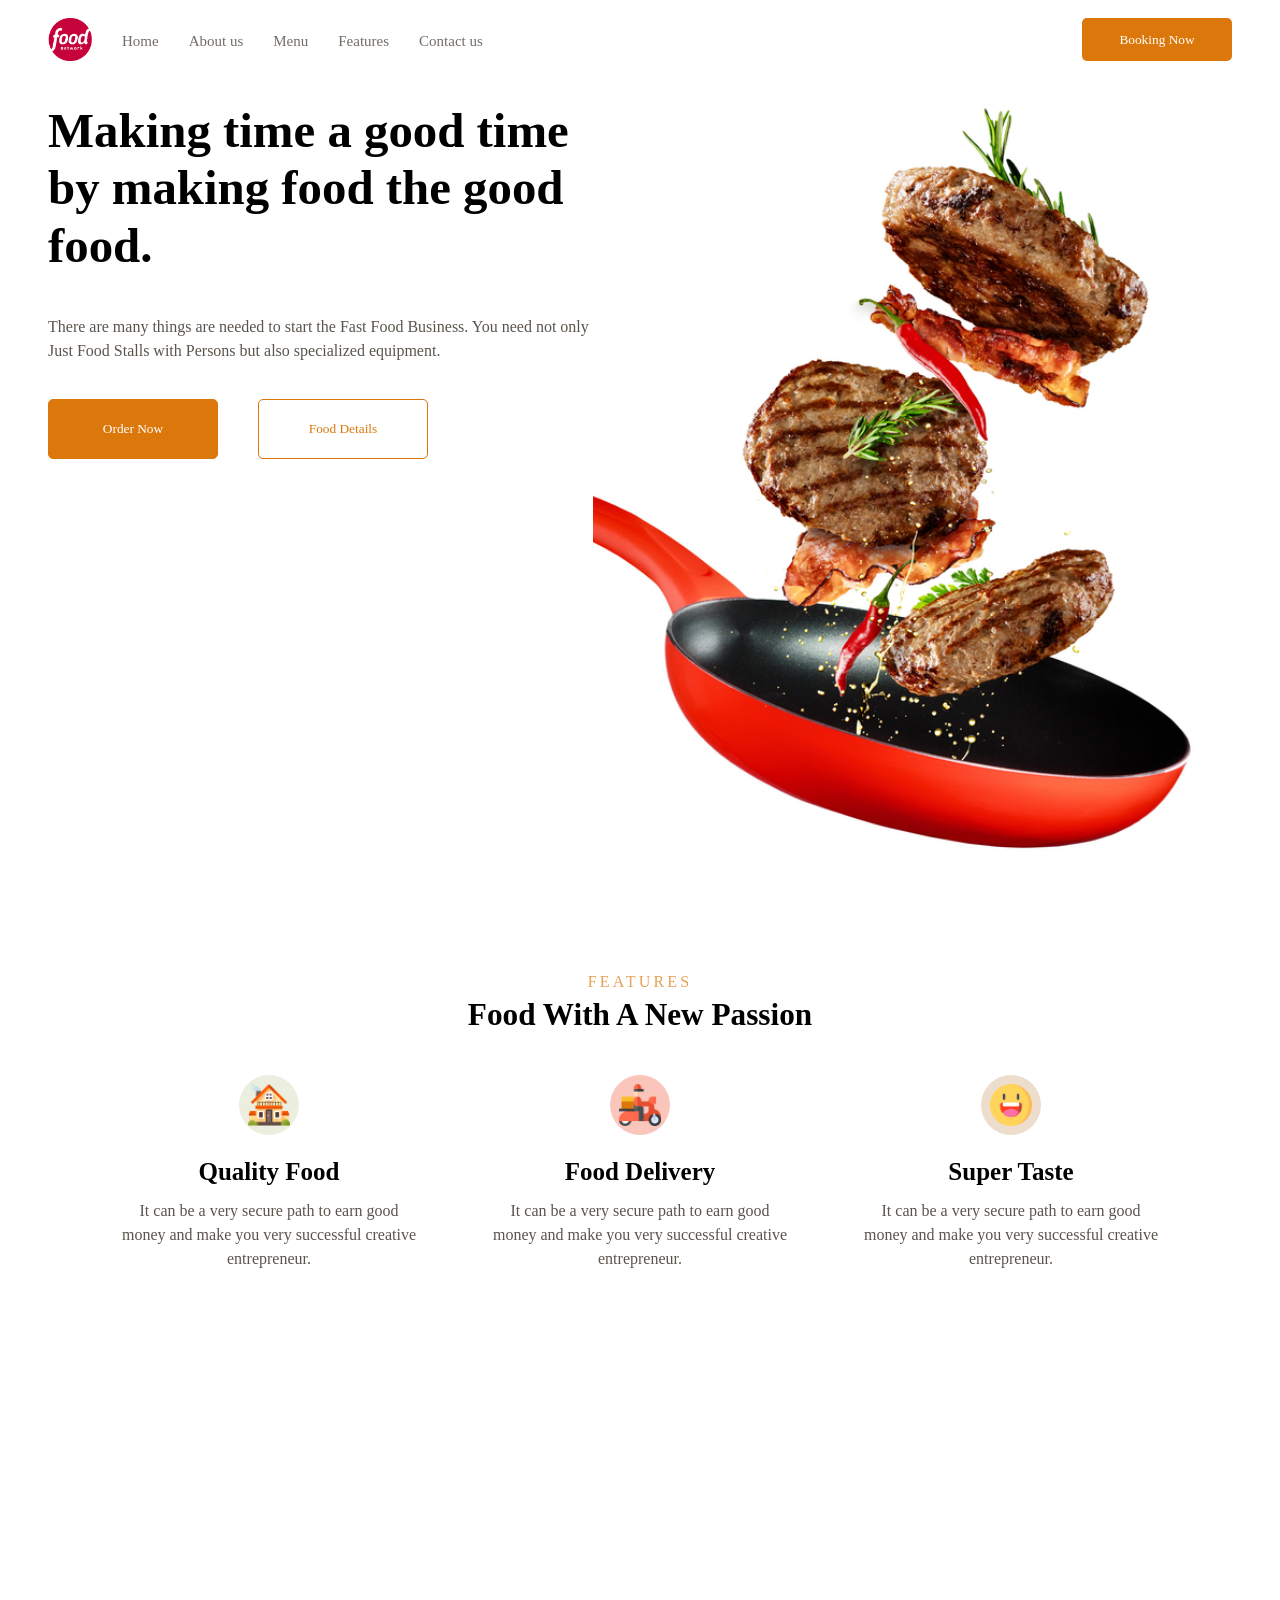
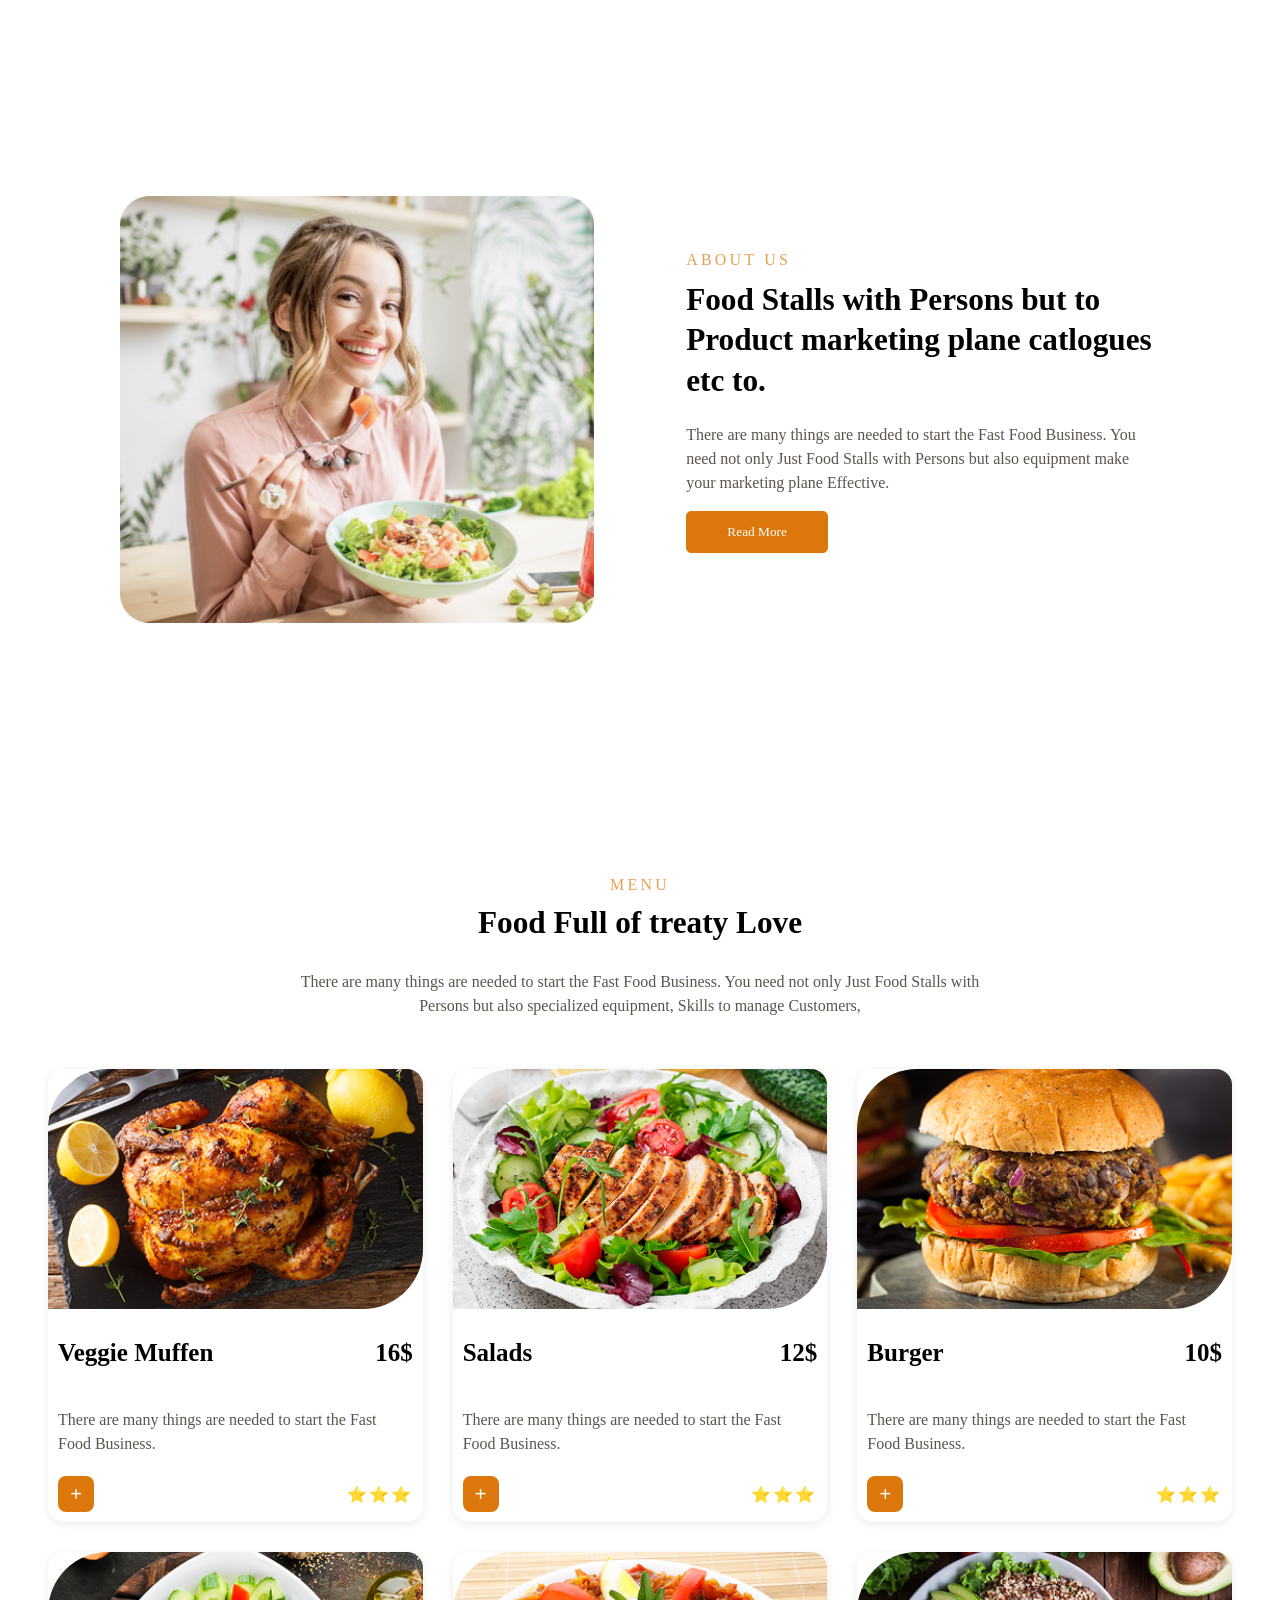
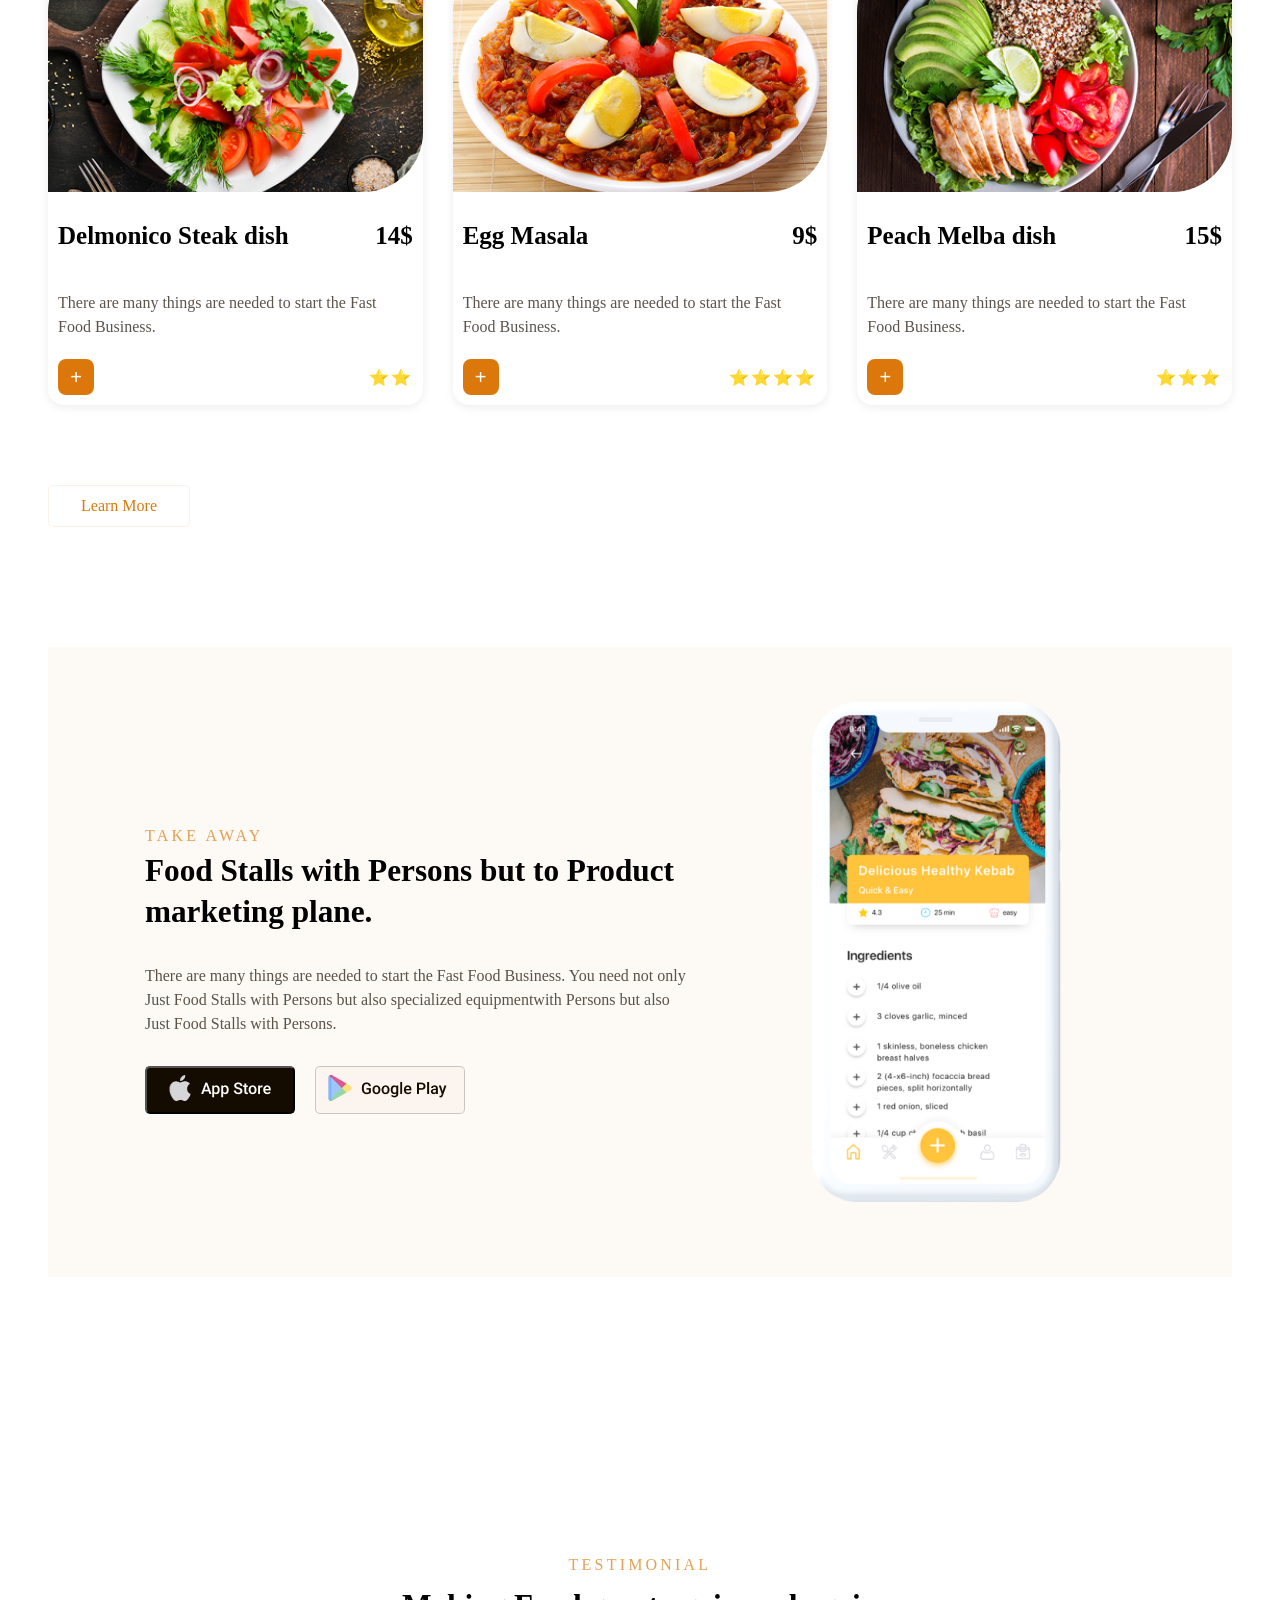
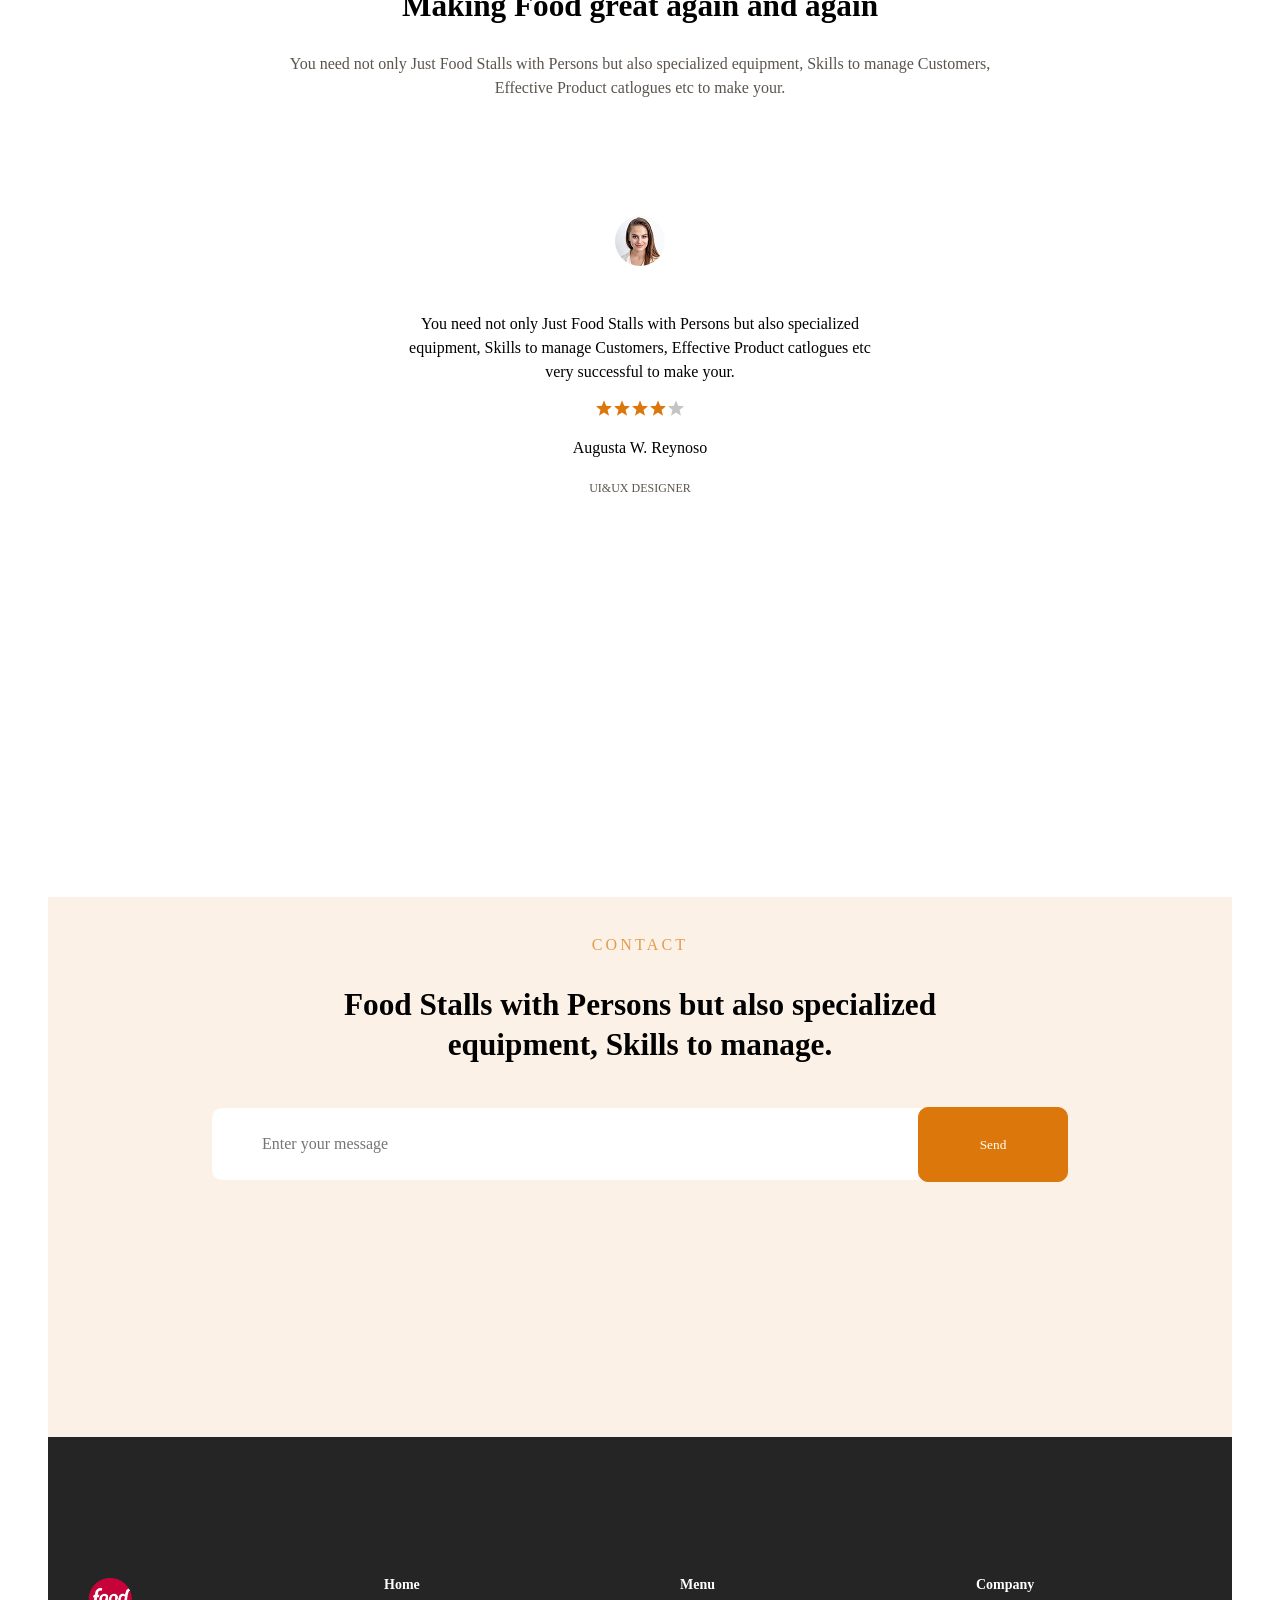
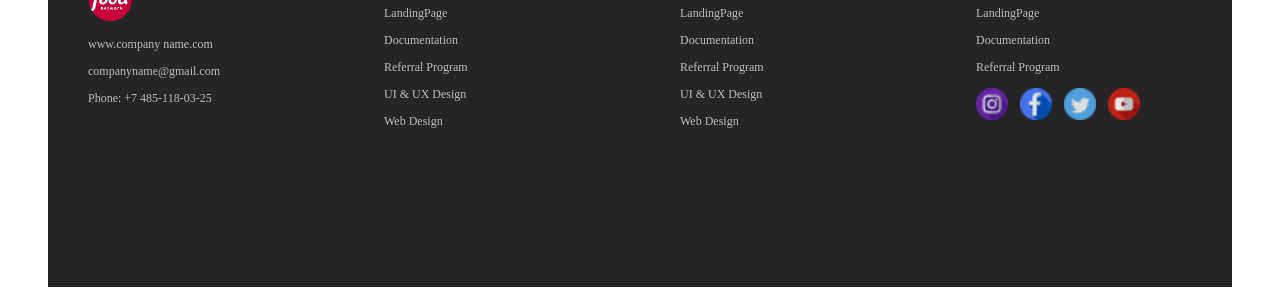
<file: index.html>
<!DOCTYPE html>
<html lang="en">
<head>
    <meta charset="UTF-8">
    <meta name="viewport" content="width=device-width, initial-scale=1.0">
    <title>Food landing page</title>
    <link href="style.css" rel="stylesheet" />
</head>
<body>
    <div id="container_div">
        <!--HEADER-->
        <header class="header"> 
                <img src="./images/foodlogo.png" alt="food network logo" width="44px" height="43px"/>   
                <nav class="header_tabs">

                    <a href="#home" class="header_link">Home</a>
                    <a href="#about" class="header_link">About us</a>
                    <a href="#menu" class="header_link">Menu</a>
                    <a href="#features"  class="header_link">Features</a>
                    <a href="#contact" class="header_link">Contact us</a>
                </nav>
                <button class="bookingbtn">Booking Now</button>
        </header>

        <!--MAIN CONTENT-->
        <main>
            <!--HERO-->
            <section id="home">
                <div class="home_texts">
                    <h1 class="home_main_text">Making time a good time by making food the good food.</h1>
                    <p class="home_sub_text">There are many things are needed to start the Fast Food Business. You need not only Just Food Stalls with Persons but also specialized equipment.</p>
                    
                    <div class="home_buttons">
                        <button class="order_nowbtn">Order Now</button> <button class="food_detailsbtn">Food Details</button>
                    </div>
                </div>

                <div class="home_image"></div>

            </section>

            <!--FEATURES-->

        <section id="features">
            <h2 class="features_text">Features</h2>
            <p class="features_subtext">Food with a New Passion</p>
            
            <div class="features_description">
                <article class="quality">
                    <div class="quality_image"><img src="./images/quality food.png" alt="house image"/></div>
                    <h3 class="features_headertext">Quality Food</h3>
                    <p class="features_headersubtext">It can be a very secure path to earn good money and make you very successful creative entrepreneur.</p>

                </article>
                <article class="delivery">
                    <div class="delivery_image"><img src="./images/food delivery.png" alt="delivery rider" /></div>
                    <h3 class="features_headertext">Food Delivery</h3>
                    <p class="features_headersubtext">It can be a very secure path to earn good money and make you very successful creative entrepreneur.</p>

                </article>
                <article class="taste">
                    <div class="taste_image"><img src="./images/taste.png" alt="smiley face"/></div>
                    <h3 class="features_headertext">Super Taste</h3>
                    <p class="features_headersubtext">It can be a very secure path to earn good money and make you very successful creative entrepreneur.</p>

                </article>
            </div>

        </section>

            <!--ABOUT-->
        <section id="about">
            <div class="about_image"> </div>
            <div class="about_text">
                <h2 class="aboutus">About Us</h2>
                <p class="aboutus_header">Food Stalls with Persons but to Product marketing plane catlogues etc to. </p>
                <p class="aboutus_subtext">There are many things are needed to start the Fast Food Business. You need not only Just Food Stalls with Persons but also equipment make your marketing plane Effective.</p>

                <button class="readmore_btn">Read More</button>

            </div>
        </section>

            <!--MENU-->
       <section id="menu">
            <div class="menu_texts">
                <h2 class="menu">Menu</h2>
                <p class="menu_header">Food Full of treaty Love</p>
                <p class="menu_subtext">There are many things are needed to start the Fast Food Business. You need not only Just Food Stalls with Persons but also specialized equipment, Skills to manage Customers, </p>
            </div>

            <div class="menu_grid">

                <!--MENU CARD-->

               <article class="card">
                    <img src="./images/veggie muffen.png" alt="veggie muffen"/>
                    <div class="card-body">
                        <header class="card-header">
                            <h3>Veggie Muffen</h3>
                            <span class="price">16$</span>
                        </header>
                        <p>There are many things are needed to start the Fast Food Business.</p>
                        <footer class="card-footer">
                            <button>+</button>
                            <div class="stars">⭐⭐⭐</div>
                        </footer>
                    </div>
                </article>
            



                <article class="card">
                    <img src="./images/salads.png" alt="Burger"/>
                    <div class="card-body">
                        <header class="card-header">
                            <h3>Salads</h3>
                            <span class="price">12$</span>
                        </header>
                        <p>There are many things are needed to start the Fast Food Business.</p>
                        <footer class="card-footer">
                            <button>+</button>
                            <div class="stars">⭐⭐⭐</div>
                        </footer>
                    </div>
                </article>


                <article class="card">
                    <img src="./images/burger.png" alt="Burger"/>
                    <div class="card-body">
                        <header class="card-header">
                            <h3>Burger</h3>
                            <span class="price">10$</span>
                        </header>
                        <p>There are many things are needed to start the Fast Food Business.</p>
                        <footer class="card-footer">
                            <button>+</button>
                            <div class="stars">⭐⭐⭐</div>
                        </footer>
                    </div>
                </article>

                <article class="card">
                    <img src="./images/steak dish.png" alt="Delmonico Steak dish"/>
                    <div class="card-body">
                        <header class="card-header">
                            <h3>Delmonico Steak dish</h3>
                            <span class="price">14$</span>
                        </header>
                        <p>There are many things are needed to start the Fast Food Business.</p>
                        <footer class="card-footer">
                            <button>+</button>
                            <div class="stars">⭐⭐</div>
                        </footer>
                    </div>
                </article>

                <article class="card">
                    <img src="./images/egg malasa.png" alt="Egg Masala"/>
                    <div class="card-body">
                        <header class="card-header">
                            <h3>Egg Masala</h3>
                            <span class="price">9$</span>
                        </header>
                        <p>There are many things are needed to start the Fast Food Business.</p>
                        <footer class="card-footer">
                            <button>+</button>
                            <div class="stars">⭐⭐⭐⭐</div>
                        </footer>
                    </div>
                </article>

                <article class="card">
                    <img src="./images/melba dish.png" alt="Peach Melba dish"/>
                    <div class="card-body">
                        <header class="card-header">
                            <h3>Peach Melba dish</h3>
                            <span class="price">15$</span>
                        </header>
                        <p>There are many things are needed to start the Fast Food Business.</p>
                        <footer class="card-footer">
                            <button>+</button>
                            <div class="stars">⭐⭐⭐</div>
                        </footer>
                    </div>
                </article>

                <button class="learn-more">Learn More</button>
            </div>
        </section>

        <!--TAKEAWAY-->

        <section id="takeaway">
            <div class="takeaway_texts">
                <h2 class="takeaway">take away</h2>
                <p class="takeaway_header">Food Stalls with Persons but to Product marketing plane. </p>
                <p class="takeaway_subtext">There are many things are needed to start the Fast Food Business. You need not only Just Food Stalls with Persons but also specialized equipmentwith Persons but also  Just Food Stalls with Persons.</p>

                <div class="takeaway_buttons">
                    <button class="applebtn"> <img src="./images/applestore.png"/> </button> 
                    <button class="googlebtn"> <img src="./images/googleplaystore.png"/> </button>

                </div>
            </div>
            <div class="takeaway_img"></div>
        </section>


        <!--TESTIMONIAL-->

        <section id="testimonial">
            <div class="testimonial_texts">
                <h2 class="testimonial">testimonial</h2>
                <p class="testimonial_header">Making Food great again and again</p>
                <p class="testimonial_subtext">You need not only Just Food Stalls with Persons but also specialized equipment, Skills to manage Customers, Effective Product catlogues etc to make your.</p>

            </div>
            
                <article class="rating">
                   <div class=profile_pic> <img src="./images/woman.png"></div>

                   <div class="rating_texts">
                    <p>You need not only Just Food Stalls with Persons but also specialized equipment, Skills to manage Customers, Effective Product catlogues etc very successful to make your.</p>
                    <img src="./images/stars.png">
                    <p>Augusta W. Reynoso</p>
                    <p style="font-size: 12px; color:rgb(21, 12, 1, 0.7);">UI&UX DESIGNER</p>
                   </div>
                </article>



        </section>

        <!--CONTACT-->

        <section id="contact">
            <div class="contact_texts">
                <h2 class="contact">Contact</h2>
                <p class="contact_header">Food Stalls with Persons but also specialized equipment, Skills to manage.</p>
            </div>

            <div class="searchbar_div">
                <label for="message"></label>
                <input class="searchbar" type="text" name="message" placeholder="Enter your message">
                <button class="sendbtn">Send</button>
            </div>

        </section>

        <!--FOOTEER-->

        <footer id="ending">
            <div>
                <ul>
                    <li><img src="./images/foodlogo.png"  alt="food network logo" width="44px" height="43px"></li>
                    <li>www.company name.com</li>
                    <li>companyname@gmail.com</li>
                    <li>Phone: +7 485-118-03-25</li>
                </ul>
            </div>

            <div>
                
                <ul>
                    <li class="header">Home</li>
                    <li>LandingPage</li>
                    <li>Documentation</li>
                    <li>Referral Program</li>
                    <li>UI & UX Design</li>
                    <li>Web Design</li>
                </ul>
            </div>

            <div>
                
                <ul>
                    <li class="header">Menu</li>
                    <li>LandingPage</li>
                    <li>Documentation</li>
                    <li>Referral Program</li>
                    <li>UI & UX Design</li>
                    <li>Web Design</li>
                </ul>
            </div>

            <div>
                <ul>
                    <li class="header">Company</li>
                    <li>LandingPage</li>
                    <li>Documentation</li>
                    <li>Referral Program</li>
                    <li class="social-icons">
                        <img src="./images/instagram.png" alt="Instagram" width="32px" height="32px">
                        <img src="./images/facebook.png" alt="Facebook" width="32px" height="32px">
                        <img src="./images/twitter.png" alt="Twitter" width="32px" height="32px">
                        <img src="./images/youtube.png" alt="YouTube" width="32px" height="32px">
                    </li>
                </ul>
            </div>

        </footer>

    </div>
</body>

</html>
</file>
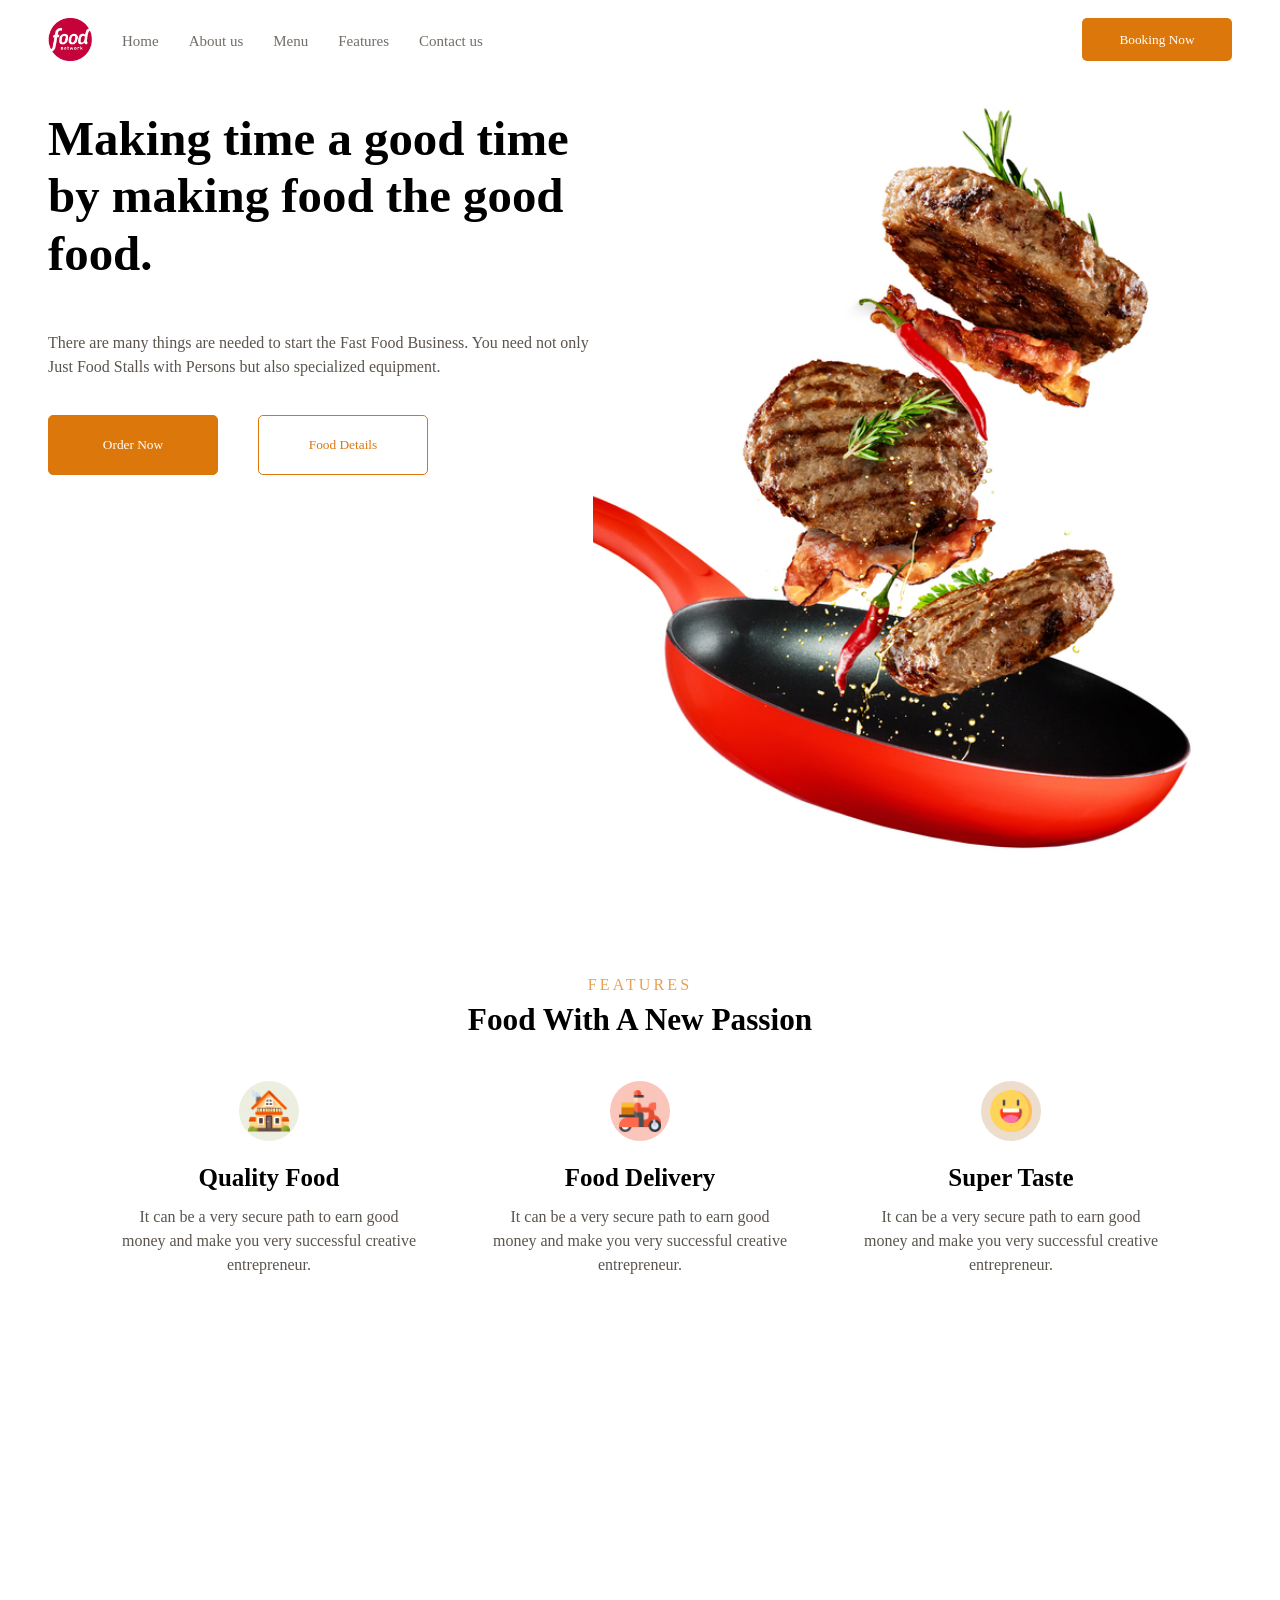
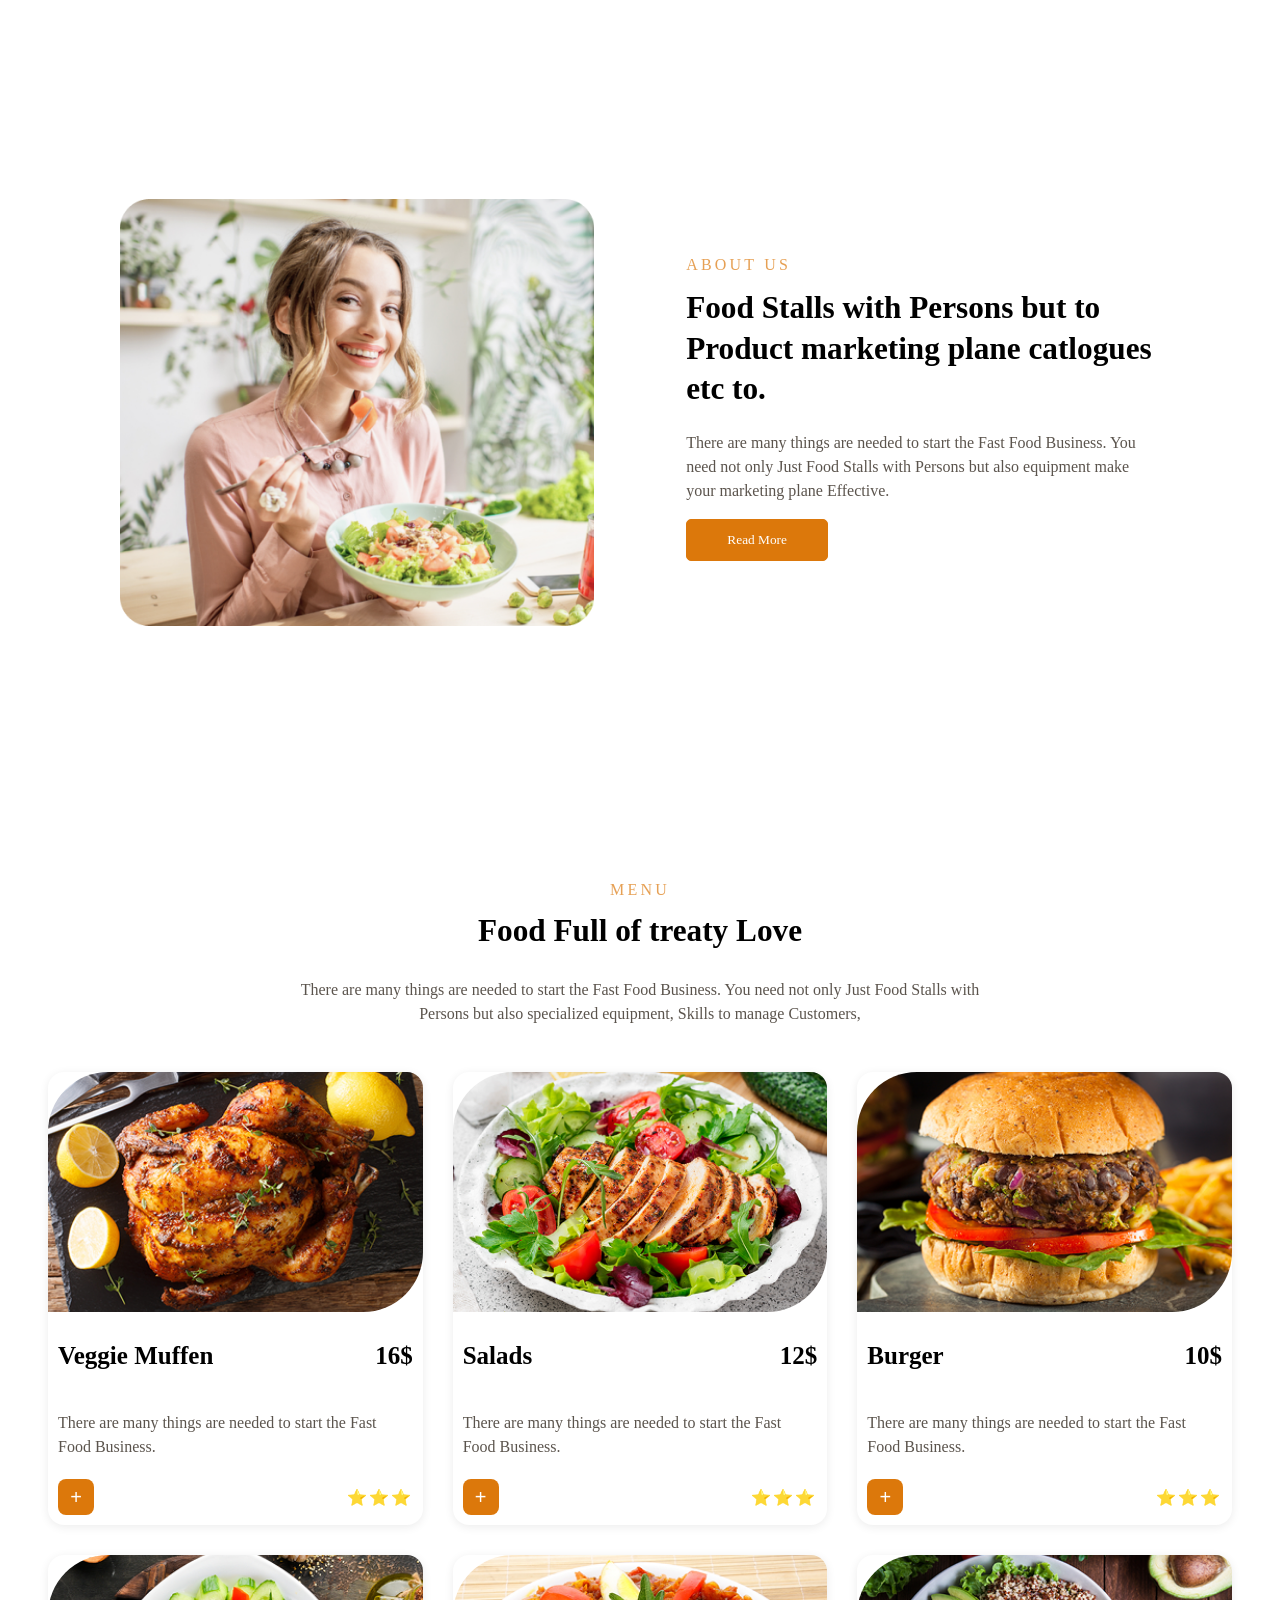
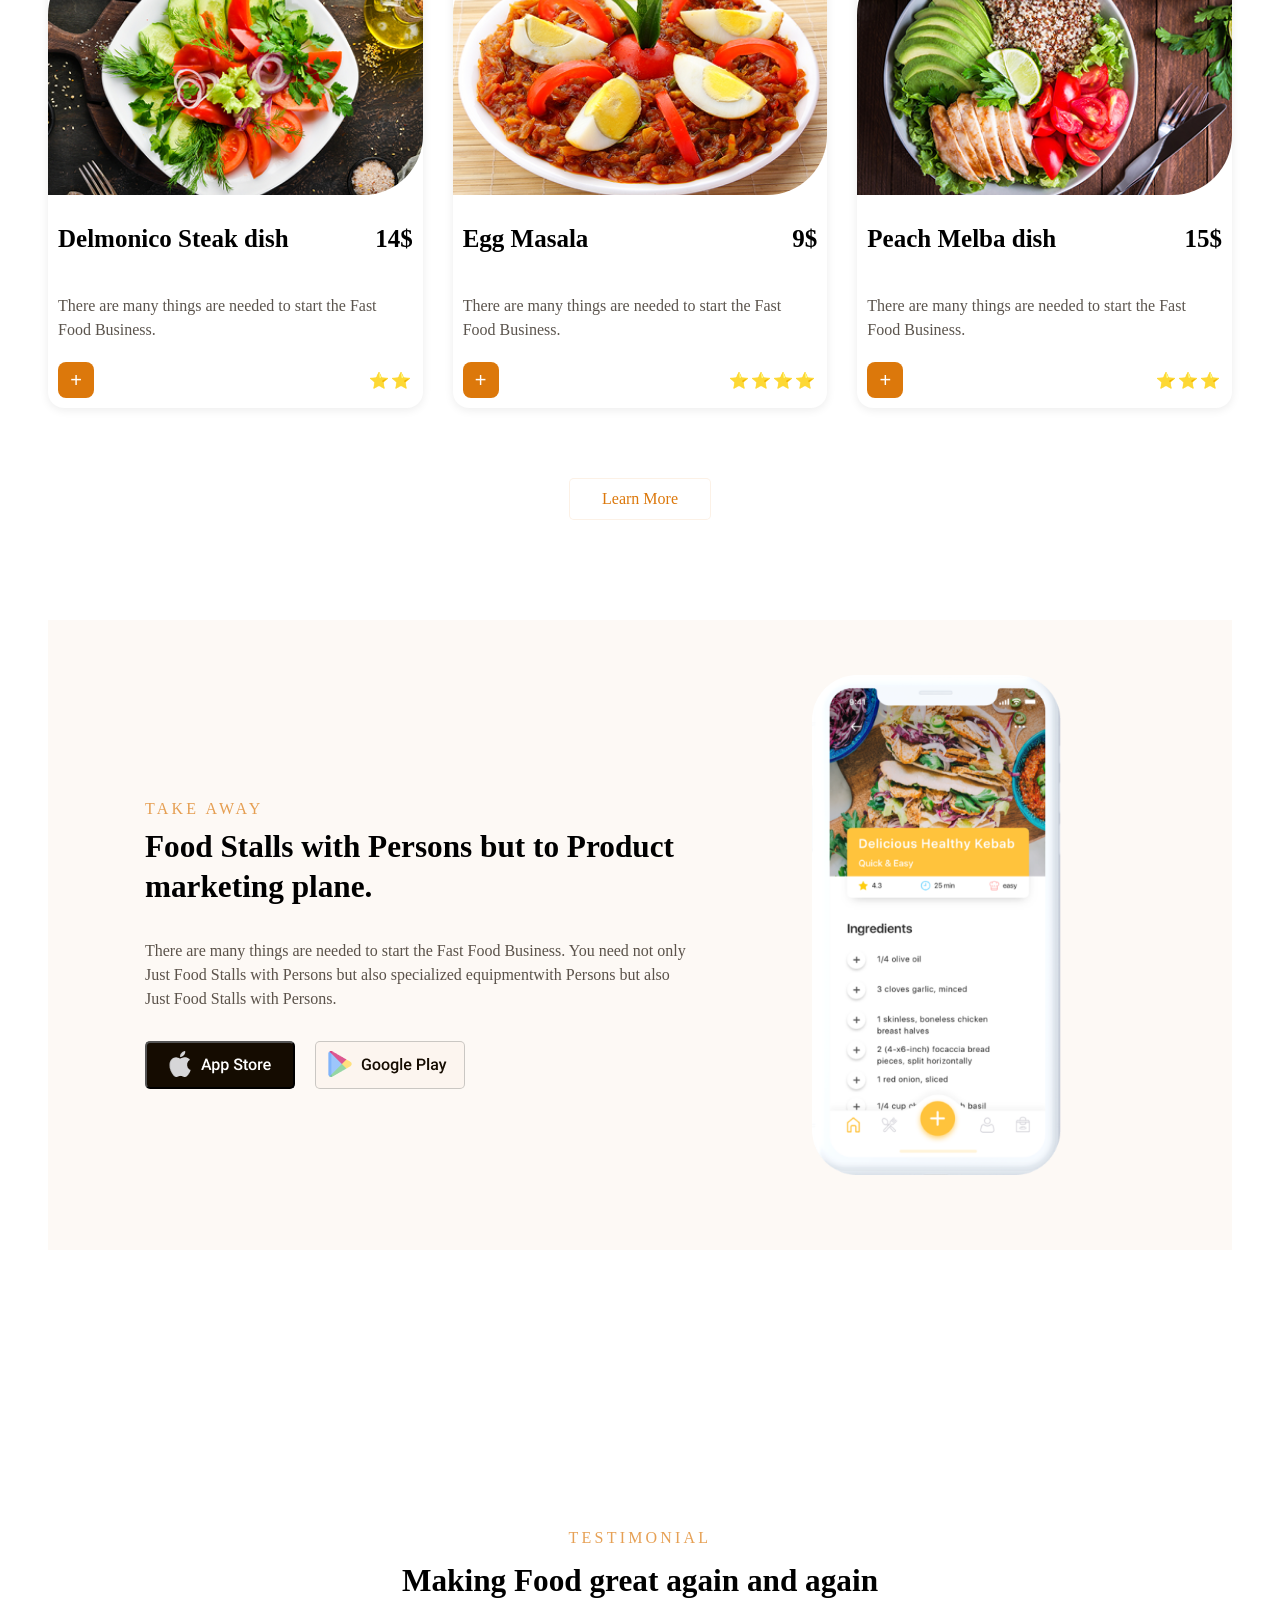
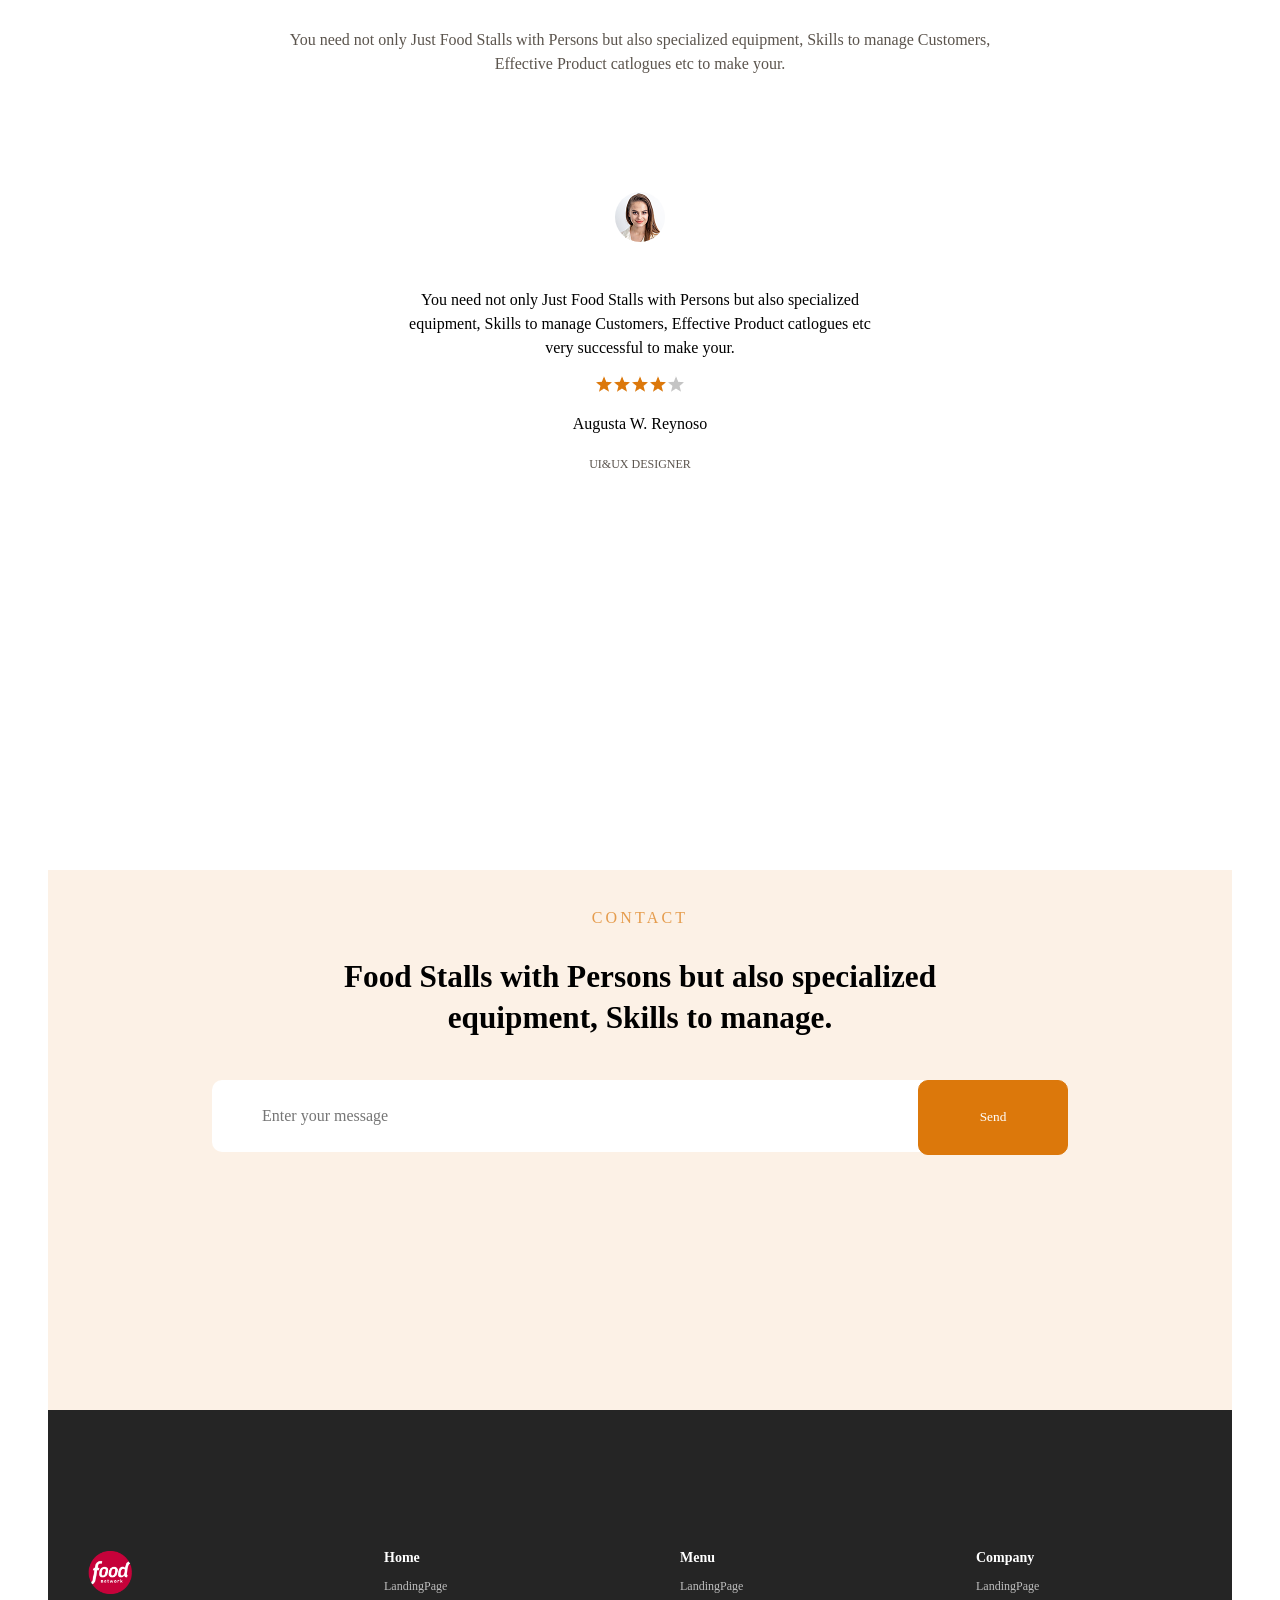
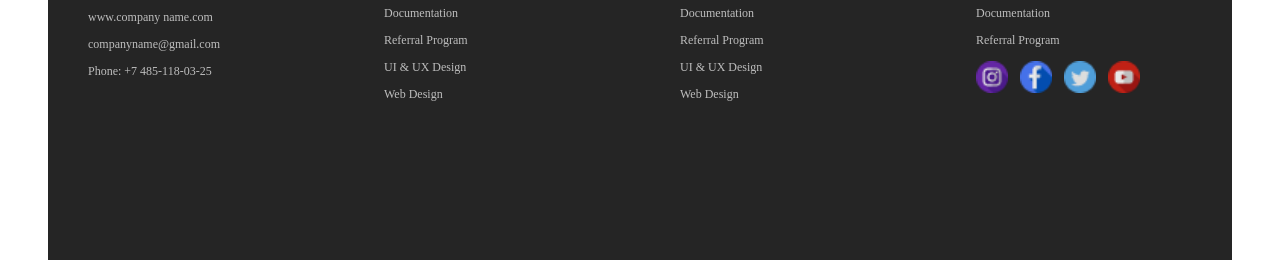
<file: foodlandingpage.html>
<!DOCTYPE html>
<html lang="en">
<head>
    <meta charset="UTF-8">
    <meta name="viewport" content="width=device-width, initial-scale=1.0">
    <title>Food landing page</title>
    <link href="style.css" rel="stylesheet" />
</head>
<body>
    <div id="container_div">
        <div class="header"> 
            <img src="./images/foodlogo.png" alt="food network logo" width="44px" height="43px"/>   
            <div class="header_tabs">

            <a href="#home" class="header_link">Home</a>
            <a href="#about" class="header_link">About us</a>
            <a href="#menu" class="header_link">Menu</a>
            <a href="#features"  class="header_link">Features</a>
            <a href="#contact" class="header_link">Contact us</a>
            </div>
            <button class="bookingbtn">Booking Now</button>
        
        </div>

        <div id="home">
            <div class="home_texts">
                <p class="home_main_text">Making time a good time by making food the good food.</p>
                <p class="home_sub_text">There are many things are needed to start the Fast Food Business. You need not only Just Food Stalls with Persons but also specialized equipment.</p>
                
                <div class="home_buttons">
                    <button class="order_nowbtn">Order Now</button> <button class="food_detailsbtn">Food Details</button>
                </div>

            </div>
            <div class="home_image"></div>

        </div>

        <div id="features">
            <p class="features_text">Features</p>
            <p class="features_subtext">Food with a New Passion</p>
            
            <div class="features_description">
                <div class="quality">
                    <div class="quality_image"><img src="./images/quality food.png" alt="house image"/></div>
                    <p class="features_headertext">Quality Food</p>
                    <p class="features_headersubtext">It can be a very secure path to earn good money and make you very successful creative entrepreneur.</p>

                </div>
                <div class="delivery">
                    <div class="delivery_image"><img src="./images/food delivery.png" alt="delivery rider" /></div>
                    <p class="features_headertext">Food Delivery</p>
                    <p class="features_headersubtext">It can be a very secure path to earn good money and make you very successful creative entrepreneur.</p>

                </div>
                <div class="taste">
                    <div class="taste_image"><img src="./images/taste.png" alt="smiley face"/></div>
                    <p class="features_headertext">Super Taste</p>
                    <p class="features_headersubtext">It can be a very secure path to earn good money and make you very successful creative entrepreneur.</p>

                </div>
            </div>

        </div>

        <div id="about">
            <div class="about_image"> </div>
            <div class="about_text">
                <p class="aboutus">About Us</p>
                <p class="aboutus_header">Food Stalls with Persons but to Product marketing plane catlogues etc to. </p>
                <p class="aboutus_subtext">There are many things are needed to start the Fast Food Business. You need not only Just Food Stalls with Persons but also equipment make your marketing plane Effective.</p>

                <button class="readmore_btn">Read More</button>

            </div>
        </div>

       <div id="menu">
            <div class="menu_texts">
                <p class="menu">Menu</p>
                <p class="menu_header">Food Full of treaty Love</p>
                <p class="menu_subtext">There are many things are needed to start the Fast Food Business. You need not only Just Food Stalls with Persons but also specialized equipment, Skills to manage Customers, </p>
            </div>

            <div class="menu_grid">
               <div class="card">
                <img src="./images/veggie muffen.png" alt="veggie muffen"/>
                <div class="card-body">
                    <div class="card-header">
                        <h3>Veggie Muffen</h3>
                        <span class="price">16$</span>
                    </div>
                    <p>There are many things are needed to start the Fast Food Business.</p>
                    <div class="card-footer">
                        <button>+</button>
                        <div class="stars">⭐⭐⭐</div>
                    </div>
                </div>
            </div>



            <div class="card">
                <img src="./images/salads.png" alt="Burger"/>
                <div class="card-body">
                    <div class="card-header">
                        <h3>Salads</h3>
                        <span class="price">12$</span>
                    </div>
                    <p>There are many things are needed to start the Fast Food Business.</p>
                    <div class="card-footer">
                        <button>+</button>
                        <div class="stars">⭐⭐⭐</div>
                    </div>
                </div>
            </div>


                <div class="card">
                <img src="./images/burger.png" alt="Burger"/>
                <div class="card-body">
                    <div class="card-header">
                        <h3>Burger</h3>
                        <span class="price">10$</span>
                    </div>
                    <p>There are many things are needed to start the Fast Food Business.</p>
                    <div class="card-footer">
                        <button>+</button>
                        <div class="stars">⭐⭐⭐</div>
                    </div>
                </div>
            </div>

            <div class="card">
                <img src="./images/steak dish.png" alt="Delmonico Steak dish"/>
                <div class="card-body">
                    <div class="card-header">
                        <h3>Delmonico Steak dish</h3>
                        <span class="price">14$</span>
                    </div>
                    <p>There are many things are needed to start the Fast Food Business.</p>
                    <div class="card-footer">
                        <button>+</button>
                        <div class="stars">⭐⭐</div>
                    </div>
                </div>
            </div>

            <div class="card">
                <img src="./images/egg malasa.png" alt="Egg Masala"/>
                <div class="card-body">
                    <div class="card-header">
                        <h3>Egg Masala</h3>
                        <span class="price">9$</span>
                    </div>
                    <p>There are many things are needed to start the Fast Food Business.</p>
                    <div class="card-footer">
                        <button>+</button>
                        <div class="stars">⭐⭐⭐⭐</div>
                    </div>
                </div>
            </div>

            <div class="card">
                <img src="./images/melba dish.png" alt="Peach Melba dish"/>
                <div class="card-body">
                    <div class="card-header">
                        <h3>Peach Melba dish</h3>
                        <span class="price">15$</span>
                    </div>
                    <p>There are many things are needed to start the Fast Food Business.</p>
                    <div class="card-footer">
                        <button>+</button>
                        <div class="stars">⭐⭐⭐</div>
                    </div>
                </div>
            </div>
        </div>

            <button class="learn-more">Learn More</button>

        

    </div>

        <div id="takeaway">
            <div class="takeaway_texts">
                <p class="takeaway">take away</p>
                <p class="takeaway_header">Food Stalls with Persons but to Product marketing plane. </p>
                <p class="takeaway_subtext">There are many things are needed to start the Fast Food Business. You need not only Just Food Stalls with Persons but also specialized equipmentwith Persons but also  Just Food Stalls with Persons.</p>

                <div class="takeaway_buttons">
                    <button class="applebtn"> <img src="./images/applestore.png"/> </button> 
                    <button class="googlebtn"> <img src="./images/googleplaystore.png"/> </button>

                </div>
            </div>
            <div class="takeaway_img"></div>
        </div>

        <div id="testimonial">
            <div class="testimonial_texts">
                <p class="testimonial">testimonial</p>
                <p class="testimonial_header">Making Food great again and again</p>
                <p class="testimonial_subtext">You need not only Just Food Stalls with Persons but also specialized equipment, Skills to manage Customers, Effective Product catlogues etc to make your.</p>

            </div>
            
                <div class="rating">
                   <div class=profile_pic> <img src="./images/woman.png"></div>

                   <div class="rating_texts">
                    <p>You need not only Just Food Stalls with Persons but also specialized equipment, Skills to manage Customers, Effective Product catlogues etc very successful to make your.</p>
                    <img src="./images/stars.png">
                    <p>Augusta W. Reynoso</p>
                    <p style="font-size: 12px; color:rgb(21, 12, 1, 0.7);">UI&UX DESIGNER</p>
                   </div>
                </div>



        </div>

        <div id="contact">
            <div class="contact_texts">
                <p class="contact">Contact</p>
                <p class="contact_header">Food Stalls with Persons but also specialized equipment, Skills to manage.</p>
            </div>

            <div class="searchbar_div">
                <input class="searchbar" type="text" name="message" placeholder="Enter your message">
                <button class="sendbtn">Send</button>
            </div>

        </div>

        <div id="ending">
            <div>
                <ul>
                    <li><img src="./images/foodlogo.png"  alt="food network logo" width="44px" height="43px"></li>
                    <li>www.company name.com</li>
                    <li>companyname@gmail.com</li>
                    <li>Phone: +7 485-118-03-25</li>
                </ul>
            </div>

            <div>
                
                <ul>
                    <li class="header">Home</li>
                    <li>LandingPage</li>
                    <li>Documentation</li>
                    <li>Referral Program</li>
                    <li>UI & UX Design</li>
                    <li>Web Design</li>
                </ul>
            </div>

            <div>
                
                <ul>
                    <li class="header">Menu</li>
                    <li>LandingPage</li>
                    <li>Documentation</li>
                    <li>Referral Program</li>
                    <li>UI & UX Design</li>
                    <li>Web Design</li>
                </ul>
            </div>

            <div>
                <ul>
                    <li class="header">Company</li>
                    <li>LandingPage</li>
                    <li>Documentation</li>
                    <li>Referral Program</li>
                    <li class="social-icons">
                        <img src="./images/instagram.png" alt="Instagram" width="32px" height="32px">
                        <img src="./images/facebook.png" alt="Facebook" width="32px" height="32px">
                        <img src="./images/twitter.png" alt="Twitter" width="32px" height="32px">
                        <img src="./images/youtube.png" alt="YouTube" width="32px" height="32px">
                    </li>
                </ul>
            </div>

        </div>

    </div>
</body>
</html>
</file>
<file: style.css>
#container_div{
            padding:10px 40px;
        }
        .header{
            display: flex;
        }
        .header_tabs{
            display: flex;
            justify-content:start;
            gap:30px;
            padding-top:15px;
           
        }
        .header_link{
            text-decoration: none;
            font-family: Roboto;
            font-size:15px;
            color: rgb(21, 12, 1, 0.6);
            font-weight: 400;

        }
        .header_link:hover{
            color:#DC780B;
        }
        .header img{
           padding-right:30px;
        }
       .bookingbtn{
        font-family: Roboto;
        margin-left: auto;
        border-radius: 5px;
        background-color: #DC780B;
        color:white;
        border: none;
        width:150px;
        cursor:pointer;
       }
       #home{
        height:100vh;
        display: flex;
       }
       .home_texts{
        max-width:46%;
       }
       .home_main_text{
        font-family: Philosopher;
        font-size: 48.83px;
        font-weight: 700;
        line-height: 57.6px;
       }
       .home_sub_text{
        font-family: Roboto;
        font-weight: 500;
        font-size: 16px;
        line-height: 24px;
        padding-bottom: 20px;
        color: rgb(21, 12, 1, 0.7);
       }
       .home_buttons{
        display: flex;
        gap:40px;
        text-align: center;
       }
       .order_nowbtn{
        width:170px;
        border:1.5px solid #DC780B;
        height:60px;
        align-content: center;
        font-family: Roboto;
        border-radius: 5px;
        background-color: #DC780B;
        color: white;
       }
        
       .order_nowbtn:hover{
        background-color: white;
        color:#DC780B;
        cursor: pointer;
       }
    
       .food_detailsbtn{
        width:170px;
        border:1.5px solid #DC780B;
        height:60px;
        align-content: center;
        font-family: Roboto;
        border-radius: 5px;
        color: #DC780B;
        background-color: white;
       }

       .food_detailsbtn:hover{
        background-color:#DC780B;
        color: white;
        cursor: pointer;
       }

       .home_image{
        width:100%;
        background-image: url(./images/homefood.png);
        background-size: cover;
        background-position: center;
        background-repeat: no-repeat;
       }
       
       #features{
        height: 85vh;
       }

       .features_text{
        font-family: Roboto;
        font-weight: 500;
        font-size: 16px;
        line-height: 100%;
        letter-spacing: 0.2em;
        text-transform: uppercase;
        color:rgba(220,120,11,0.7);
        text-align: center;
       }
       .features_subtext{
        font-family: Philosopher;
        font-weight: 700;
        font-size: 31.25px;
        line-height: 100%;
        letter-spacing: 0em;
        text-transform: capitalize;
        text-align: center;
        margin-top: -5px;
       }

       .features_description{
        display: flex;
        justify-content: space-evenly;
        width:100%;
       }
       .quality, .delivery, .taste{
        width:300px;
        height:240px;
        display: flex;
        flex-direction: column;
        justify-content: center;
        align-items: center;
        
       
       }
       .quality_image{
        background-color: #ecefdf; 
        border-radius: 50%; 
        width:60px;
        height: 60px;
        display: flex;
        justify-content: center;
        align-items: center;
        overflow: hidden;
       
       }
       .delivery_image{
        background-color: #fac6bb; 
        border-radius: 50%; 
        width:60px;
        height: 60px;
        display: flex;
        justify-content: center;
        align-items: center;
        overflow: hidden;
        
       }
       .taste_image{
        background-color: #edddcd; 
        border-radius: 50%; 
        width:60px;
        height: 60px;
        display: flex;
        justify-content: center;
        align-items: center;
        overflow: hidden;

       }
       .quality_image img, .delivery_image img, .taste_image img{
        width:70%;
        height:70%;
        display: block;
        object-fit: contain;
       }
       .features_headertext{
        font-family: Philosopher;
        font-weight: 700;
        font-size: 25px;
        line-height: 24px;
        letter-spacing: 0em;
       }
       .features_headersubtext{
        font-family: Roboto;
        font-weight: 400;
        font-size:16px;
        line-height: 24px;
        letter-spacing: 0%;
        text-align: center;
        margin-top: -10px;
        color: rgb(21, 12, 1, 0.7);
       }
       #about{
        height:60vh;
        display:flex;
        justify-content:space-evenly;
        align-items: center;
        gap:20px;
       }
       .about_image{
        width:40%;
        height:300px;
        background-image: url(./images/about\ image.png);
        background-size:contain;
        background-position: center;
        background-repeat: no-repeat;
        padding-top: 56.25%;
       }
       .about_text{
        width:40%;
        height:350px;
       }
       .aboutus{
        font-family: Roboto;
        font-weight: 500;
        font-size: 16px;
        line-height: 24px;
        letter-spacing: 0.2em;
        text-transform: uppercase;
        color:rgba(220,120,11,0.7);
       }
       .aboutus_header{
        font-family: Philosopher;
        font-weight: 700;
        font-size: 31.25px;
        line-height: 40.63px;
        letter-spacing: 0%;
        margin-top: -5px;
       }
       .aboutus_subtext{
        font-family: Roboto;
        font-weight: 500;
        font-size: 16px;
        line-height: 24px;
        margin-top: -10px;
        color: rgb(21, 12, 1, 0.7);
       }
       .readmore_btn{
        width:142px;
        border:1.5px solid #DC780B;
        height:42px;
        align-content: center;
        font-family: Roboto;
        font-weight: 500;
        border-radius: 5px;
        background-color: #DC780B;
        color: white;
        cursor: pointer;
       }
       #menu{
        justify-content: center;
        display: flex;
        flex-direction: column;
        align-items: center;
        margin-top: 180px;
       }
       .menu{
        font-family: Roboto;
        font-weight: 500;
        font-size: 16px;
        line-height: 24px;
        letter-spacing: 0.2em;
        text-transform: uppercase;
        color:rgba(220,120,11,0.7);
       }
       .menu_texts{
        width:60%;
        height:170px;
        display: flex;
        flex-direction: column;
        align-items: center;
       }
       .menu_header{
        font-family: Philosopher;
        font-weight: 700;
        font-size: 31.25px;
        line-height: 40.63px;
        letter-spacing: 0%;
        margin-top: -7px;
       }
       .menu_subtext{
        font-family: Roboto;
        font-weight: 400;
        font-size:16px;
        line-height: 24px;
        letter-spacing: 0%;
        text-align: center;
        color: rgb(21, 12, 1, 0.7);
        margin-top: -5px;
       }
       .menu_grid{
        margin-top: 20px;
        display: grid;
        grid-template-columns: repeat(3,1fr);
        gap:30px;
        padding: 20px 0;
       }
       .card {
            background: white;
            border-radius: 16px;
            overflow: hidden;
            box-shadow: 0 2px 10px rgba(0, 0, 0, 0.08);
            transition: transform 0.3s ease, box-shadow 0.3s ease;
        }
        .card{
            background: white;
            border-radius: 16px;
            overflow: hidden;
            box-shadow: 0 2px 10px rgba(0,0,0,0.08);
            transition: transform 0.3s ease, box-shadown 0.3s ease;
        }
        .card:hover{
            transform:translateY(-5px);
            box-shadow: 0 8px 20px rgba(0,0,0,0.12);
        }
        .card img{
            width: 100%;
            height:240px;
            object-fit: cover;
            display: block;
        }
        .card img {
            width: 100%;
            height: 240px;
            object-fit: cover;
            display: block;
            border-top-left-radius:60px; 
            border-bottom-right-radius: 60px;
        }

        .card-body {
            padding: 5px 10px 10px 10px;
        }

        .card-header {
            display: flex;
            justify-content: space-between;
            align-items: center;
            margin-bottom: 12px;
        }

        .card-header h3 {
            font-family: Philosopher;
            font-size: 25px;
            color: #000000;
            font-weight: 700;
        }

        .card-header .price {
            font-family: Philosopher;
            font-size: 25px;
            color: #000000;
            font-weight: 700;
        }

        .card p {
            color: rgb(21, 12, 1, 0.7);
            font-size: 16px;
            font-weight:400;
            line-height: 24px;
            margin-bottom: 20px;
            font-family: Roboto;
        }

        .card-footer {
            display: flex;
            justify-content: space-between;
            align-items: center;
        }

        .card-footer button {
            background-color: #DC780B;
            color: white;
            border: none;
            width: 36px;
            height: 36px;
            border-radius: 8px;
            font-size: 20px;
            cursor: pointer;
            transition: background-color 0.3s ease;
            display: flex;
            align-items: center;
            justify-content: center;
        }

        .card-footer button:hover {
            background-color: #c56a0a;
        }

        .stars {
            font-size: 16px;
            letter-spacing: 2px;
        }

        .learn-more {
            text-align: center;
            margin-top: 50px;
            color: #DC780B;
            font-family: Roboto;
            font-size: 16px;
            font-weight: 500;
            line-height: 100%;
            transition: color 0.3s ease;
            background-color: white;
            border-radius: 5px;
            border: 1px solid rgba(220,120,11,0.1);
            height: 42px;
            width:142px;
            cursor: pointer;

        }

        .learn-more-btn:hover {
            color: #c56a0a;
        }

        @media (max-width: 1024px) {
            .menu_grid {
                grid-template-columns: repeat(2, 1fr);
            }
        }

        @media (max-width: 768px) {
            .menu_header {
                font-size: 32px;
            }

            .menu_grid {
                grid-template-columns: 1fr;
            }
        }


       #takeaway{
        align-items: center;
        display: flex;
        height: 70vh;
        justify-content: space-evenly;
        gap:20px;
        background-color: rgba(251, 241, 231, 0.4);
        margin-top: 100px;

       }
       .takeaway{
        font-family: Roboto;
        font-weight: 500;
        font-size: 16px;
        line-height: 24px;
        letter-spacing: 0.2em;
        text-transform: uppercase;
        color:rgba(220,120,11,0.7);
       }
       .takeaway_header{
        font-family: Philosopher;
        font-weight: 700;
        font-size: 31.25px;
        line-height: 40.63px;
        letter-spacing: 0%;
        margin-top: -10px;
       }
       .takeaway_subtext{
        font-family: Roboto;
        font-weight: 500;
        font-size: 16px;
        line-height: 24px;
        color: rgb(21, 12, 1, 0.7);
       }
       .takeaway_texts{
        width:550px;

       }
       .takeaway_img{
        width:323.1355895996094px;
        height: 500px;
        background-image: url(./images/phone.png);
        background-size: contain;
        background-repeat: no-repeat;
        position: relative;
        top:-10px;
        z-index: 10;
        

       }
       .takeaway_buttons{
        margin-top: 30px;
        display: flex;
        gap:20px;
       }
        .applebtn{
            background-color: #150C01;
            border-radius: 5px;
            width:150px;
            height: 48px;
            padding-left: 20px;
            cursor: pointer;
        }
        .googlebtn{
            border-radius: 5px;
            width:150px;
            height: 48px;
            background-color: rgba(251, 241, 231, 0.4);
            border: 0.5px solid rgb(128, 128, 128, 0.4);
            cursor:pointer;
        }
        #testimonial{
            height:130vh;
            justify-content: center;
            display: flex;
            flex-direction: column;
            align-items: center;
        }
        .testimonial_texts{
            display: flex;
            flex-direction: column;
            align-items: center;
            width:60%;
            text-align: center;
            margin-top: 100px;
        }
        .testimonial{
        font-family: Roboto;
        font-weight: 500;
        font-size: 16px;
        line-height: 24px;
        letter-spacing: 0.2em;
        text-transform: uppercase;
        color:rgba(220,120,11,0.7);
        }
        .testimonial_header{
        font-family: Philosopher;
        font-weight: 700;
        font-size: 31.25px;
        line-height: 40.63px;
        letter-spacing: 0%;
        margin-top: -5px;
        }
        .testimonial_subtext{
        font-family: Roboto;
        font-weight: 500;
        font-size: 16px;
        line-height: 24px;
        margin-top: -5px;
        color: rgb(21, 12, 1, 0.7);
        }
        .rating{
        width:40%;
        height: 40%;
        display: flex;
        flex-direction: column;
        gap:30px;
        margin-top: 100px;
        
        }
        .profile_pic{
            display: flex;
            justify-content: center;
            align-items: center;
        }
        .profile_pic img{
            border-radius: 50px;
            width:50px;
            height: 50px;
        }
        .rating_texts{
            text-align: center;
        }
        .rating_texts p{
        font-family: Roboto;
        font-weight: 400;
        font-size: 16px;
        line-height: 24px;

        }
       
       #contact{
        margin-top: 50px;
        height: 60vh;
        background-color: rgba(220,120,11,0.1);
        display: flex;
        flex-direction: column;
        align-items: center;
        
       }
       .contact_texts{
        width:60%;
        margin-top: 20px;
       }
       .contact{
        font-family: Roboto;
        color:rgba(220,120,11,0.7);
        font-weight: 500;
        font-size: 16px;
        line-height: 100%;
        letter-spacing: 0.2em;
        text-transform: uppercase;
        text-align: center;
        margin-top: 20px;
       }

       .contact_header{
        font-family: Philosopher;
        font-weight: 700;
        font-size: 31.25px;
        line-height: 40.63px;
        letter-spacing: 0%;
        text-align: center;
       }

       .searchbar{
        height: 70px;
        width:700px;
        border-radius: 10px;
        border: none;
        padding-left: 50px;
        font-family: Roboto;
        font-weight: 400;
        font-size:16px;
        line-height: 40.6px;
       }
       .sendbtn{
        width:150px;
        border:1.5px solid #DC780B;
        height:75px;
        cursor: pointer;
        align-content: center;
        font-family: Roboto;
        font-weight: 500;
        border-radius: 10px;
        background-color: #DC780B;
        color: white;
        margin-left: -50px;
        margin-top: 10px;
       }

       #ending{
        height:50vh;
        background-color: #252525;
        display: flex;
        justify-content: space-evenly;
        align-items: center;
        
       }
       #ending div{
        width:25%;
        height:200px;
        text-align: start;
       }
       #enging ul{
        padding: 0;
        margin: 0;
       }
       #ending li{
        list-style-type: none;
        color: rgb(255, 255, 255, 0.7);
        font-family: Roboto;
        font-weight: 400;
        font-size: 12px;
        line-height: 100%;
        text-align: start;
        margin-bottom: 15px;
       }
       #ending .header{
        font-family: Philosopher;
        font-weight: 700;

        font-size: 14px;
        line-height: 100%;
        color: white;
       }
    .social-icons {
        display: flex;
        gap: 12px;
        margin-top: 10px;
    }

    .social-icons img {
        cursor: pointer;
        transition: transform 0.3s ease, opacity 0.3s ease;
        opacity: 0.9;
    }

    .social-icons img:hover {
        transform: scale(1.15);
        opacity: 1;
    }

      

/* TABLET (768px - 1024px)  */
@media (max-width: 1024px) {
    
    /* Header */
    .header_tabs {
        gap: 10px;
    }

    .bookingbtn {
        width: 100px;
    }

    /* Home Section */
    #home {
        flex-direction: column;
        height: auto;
        padding: 40px 0;
    }

    .home_texts {
        max-width: 100%;
        text-align: center;
        margin-bottom: 30px;
    }

    .home_main_text {
        font-size: 36px;
        line-height: 44px;
    }

    .home_image {
        width: 100%;
        height: 400px;
    }

    .home_buttons {
        justify-content: center;
    }

    /* Features */
    #features {
        height: auto;
        padding: 40px 0;
    }

    .features_description {
        flex-wrap: wrap;
        gap: 30px;
    }

    .quality, .delivery, .taste {
        width: 45%;
    }

    /* About */
    #about {
        height: auto;
        flex-direction: column;
        padding: 40px 0;
    }

    .about_image {
        width: 80%;
        height: 400px;
    }

    .about_text {
        width: 80%;
        height: auto;
        text-align: center;
    }

    /* Menu */
    .menu_grid {
        grid-template-columns: repeat(2, 1fr);
        gap: 20px;
    }

    /* Takeaway */
    #takeaway {
        height: auto;
        flex-direction: column;
        padding: 60px 20px;
    }

    .takeaway_texts {
        width: 90%;
        text-align: center;
    }

    .takeaway_buttons {
        justify-content: center;
    }

    /* Testimonial */
    #testimonial {
        height: auto;
        padding: 60px 20px;
    }

    .rating {
        width: 70%;
    }

    /* Contact */
    .searchbar {
        width: 500px;
    }

    /* Footer */
    #ending {
        height: auto;
        padding: 40px 20px;
        flex-wrap: wrap;
        gap: 30px;
    }

    #ending div {
        width: 45%;
    }
}

/* MOBILE (max-width: 768px) */
@media (max-width: 768px) {
    #container_div {
        padding: 10px 15px;
    }

    /* Header - Make it vertical */
    .foodlogo{
        margin-left: 25px;
    }
    .header {
        flex-direction: column;
        align-items: center;
        gap: 15px;
    }

    .header_tabs {
        flex-direction: column;
        gap: 10px;
        text-align: center;
        padding-top: 0;
    }

    .bookingbtn {
        width: 100%;
        max-width: 150px;
        margin: 0;
        height:30px;
    }

    /* Home Section */
    #home {
        height: auto;
        padding: 30px 0;
    }

    .home_texts {
        padding: 0 10px;
    }

    .home_main_text {
        font-size: 28px;
        line-height: 36px;
    }

    .home_sub_text {
        font-size: 14px;
    }

    .home_buttons {
        gap: 15px;
        align-items: center;
    }

    .order_nowbtn, .food_detailsbtn {
        width: 100%;
        max-width: 250px;
    }

    .home_image {
        height: 300px;
        margin-top: 30px;
    }

    /* Features */
    #features {
        padding: 40px 10px;
    }

    .features_text {
        font-size: 14px;
    }

    .features_subtext {
        font-size: 24px;
        padding: 0 10px;
    }

    .features_description {
        flex-direction: column;
        align-items: center;
    }

    .quality, .delivery, .taste {
        width: 100%;
        max-width: 350px;
    }

    /* About */
    #about {
        padding: 40px 10px;
        gap: 30px;
    }

    .about_image {
        width: 100%;
        height: 300px;
    }

    .about_text {
        width: 100%;
        padding: 0 10px;
    }

    .aboutus_header {
        font-size: 24px;
        line-height: 32px;
    }

    /* Menu */
    #menu {
        margin-top: 80px;
        padding: 0 10px;
    }

    .menu_texts {
        width: 100%;
        height: auto;
        padding: 0 10px;
    }

    .menu_header {
        font-size: 24px;
        line-height: 32px;
    }

    .menu_grid {
        grid-template-columns: 1fr;
        gap: 20px;
        padding: 20px 10px;
    }

    .card img {
        height: 200px;
    }

    .card-header h3,
    .card-header .price {
        font-size: 20px;
    }

    .card p {
        font-size: 14px;
    }

    /* Takeaway */
    #takeaway {
        height: auto;
        padding: 40px 15px;
        margin-top: 60px;
    }

    .takeaway_texts {
        width: 100%;
        text-align: center;
    }

    .takeaway_header {
        font-size: 24px;
        line-height: 32px;
    }

    .takeaway_subtext {
        font-size: 14px;
    }

    .takeaway_buttons {
        align-items: center;
        gap: 15px;
    }

    .applebtn, .googlebtn {
        width: 180px;
    }

    .takeaway_img {
        width: 250px;
        height: 400px;
       margin-left: 30px;
    }

    /* Testimonial */
    #testimonial {
        height: auto;
        padding: 60px 15px;
    }

    .testimonial_texts {
        width: 100%;
        margin-top: 40px;
    }

    .testimonial_header {
        font-size: 24px;
        line-height: 32px;
    }

    .testimonial_subtext {
        font-size: 14px;
    }

    .rating {
        width: 100%;
        margin-top: 50px;
        gap: 20px;
    }

    .profile_pic img {
        width: 80px;
        height: 80px;
    }

    .rating_texts p {
        font-size: 14px;
    }

    /* Contact */
    #contact {
        height: auto;
        padding: 40px 15px;
        margin-top: 40px;
    }

    .contact_texts {
        width: 100%;
    }

    .contact_header {
        font-size: 24px;
        line-height: 32px;
    }

    .searchbar_div {
        width: 100%;
        display: flex;
        flex-direction: column;
        align-items: center;
        gap: 15px;
    }

    .searchbar {
        width: 100%;
        max-width: 350px;
        padding-left: 20px;
        font-size: 14px;
        height: 55px;
    }

    .sendbtn {
        width: 100%;
        max-width: 350px;
        height: 55px;
        margin: 0;
    }

    /* Footer */
    #ending {
        height: auto;
        flex-direction: column;
        gap: 30px;
        padding-right: 50px;
    }

    #ending div {
        width: 100%;
        height: auto;
        text-align: center;
    }

    #ending ul {
        display: flex;
        flex-direction: column;
        align-items: center;
    }

    #ending li {
        text-align: center;
       
    }

    .social-icons {
        justify-content: center;
        margin-top: 15px;
    }
}

/* SMALL MOBILE (max-width: 480px)  */
@media (max-width: 480px) {
    .home_main_text {
        font-size: 24px;
        line-height: 32px;
    }

    .features_subtext,
    .aboutus_header,
    .menu_header,
    .takeaway_header,
    .testimonial_header,
    .contact_header {
        font-size: 20px;
        line-height: 28px;
    }

    .home_image {
        height: 250px;
    }

    .about_image {
        height: 250px;
    }

    .takeaway_img {
        width: 200px;
        height: 350px;
    }

    .searchbar {
        max-width: 280px;
        font-size: 13px;
    }

    .sendbtn {
        max-width: 280px;
    }
}
</file>
